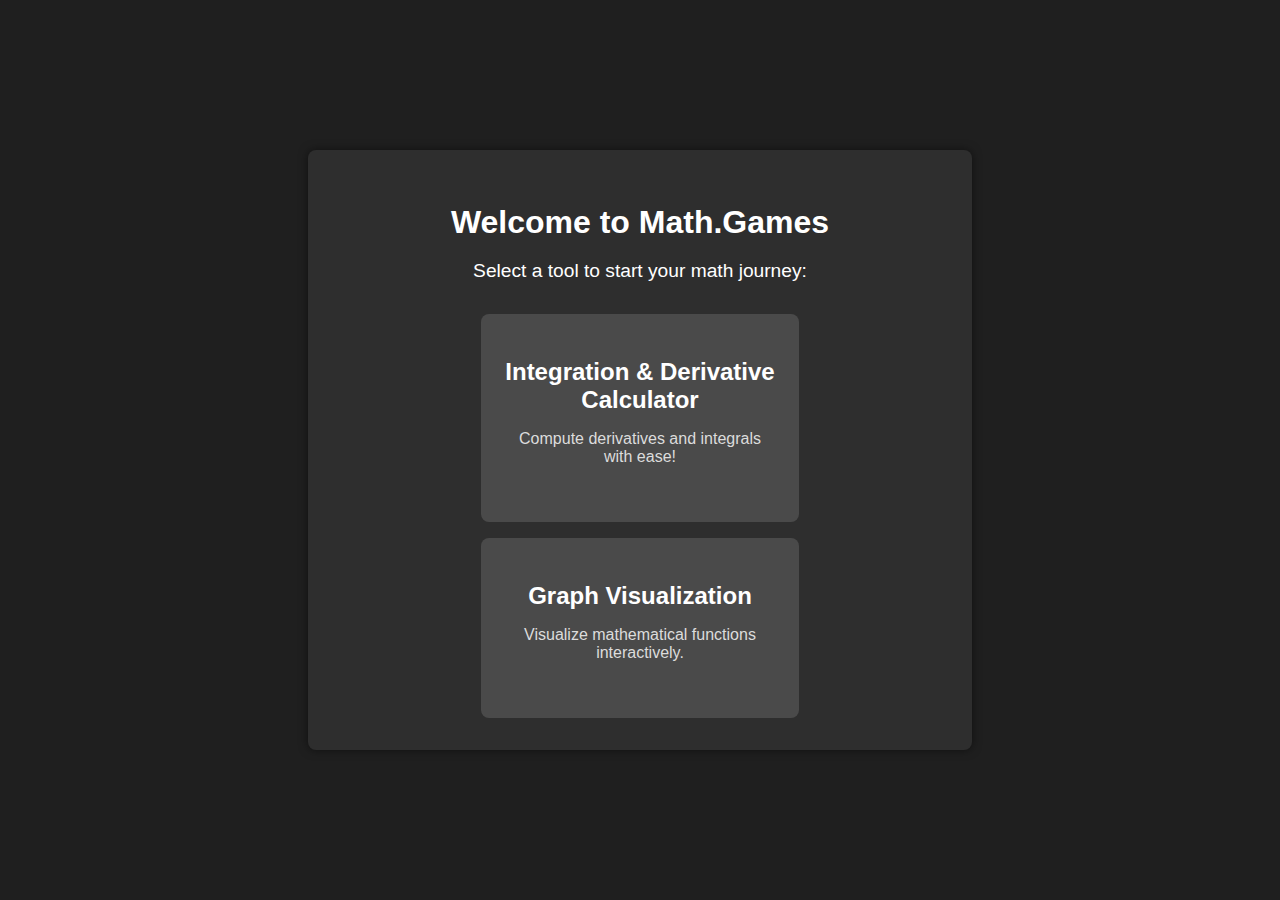
<file: index.html>
<!DOCTYPE html>
<html lang="en">
<head>
    <meta charset="UTF-8">
    <meta name="viewport" content="width=device-width, initial-scale=1.0">
    <title>Math Games</title>
    <link rel="stylesheet" href="style.css">
</head>
<body>
    <div class="container">
        <h1>Welcome to Math.Games</h1>
        <p>Select a tool to start your math journey:</p>

        <div class="windows">
            <div class="window" id="calcWindow">
                <h2>Integration & Derivative Calculator</h2>
                <p>Compute derivatives and integrals with ease!</p>
            </div>
            <div class="window" id="graphWindow">
                <h2>Graph Visualization</h2>
                <p>Visualize mathematical functions interactively.</p>
            </div>
        </div>
    </div>
    <script src="script.js"></script>
</body>
</html>
</file>
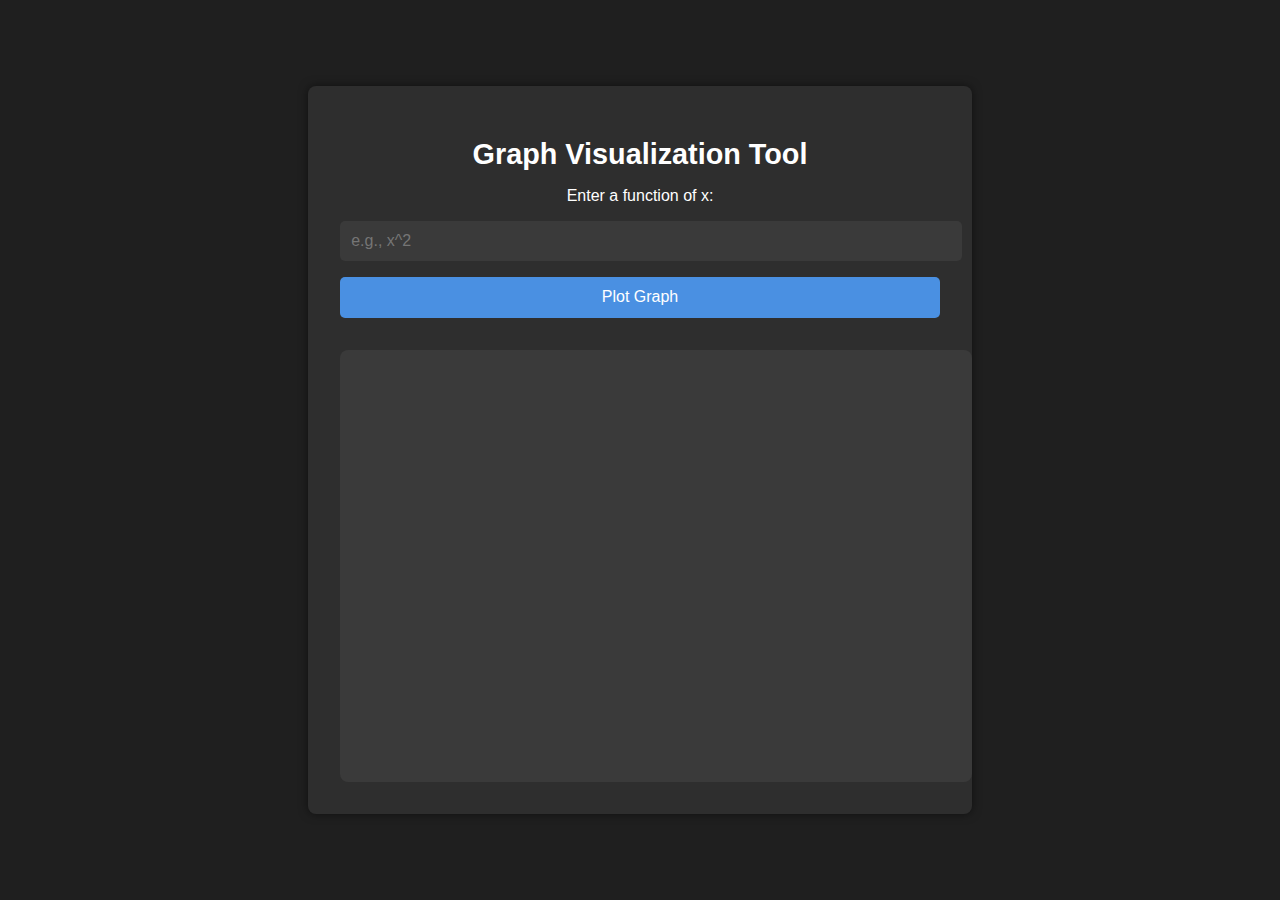
<file: graph-visualization.html>
<!DOCTYPE html>
<html lang="en">
<head>
    <meta charset="UTF-8">
    <meta name="viewport" content="width=device-width, initial-scale=1.0">
    <title>Graph Visualization</title>
    <link rel="stylesheet" href="tool-style.css">
    <script src="https://cdn.plot.ly/plotly-2.16.1.min.js"></script>
</head>
<body>
    <div class="container">
        <h1>Graph Visualization Tool</h1>
        <form id="graphForm">
            <label for="functionInput">Enter a function of x:</label>
            <input type="text" id="functionInput" placeholder="e.g., x^2" required>
            <button type="submit">Plot Graph</button>
        </form>
        <div id="graph"></div>
    </div>
    <script src="graph.js"></script>
</body>
</html>
</file>
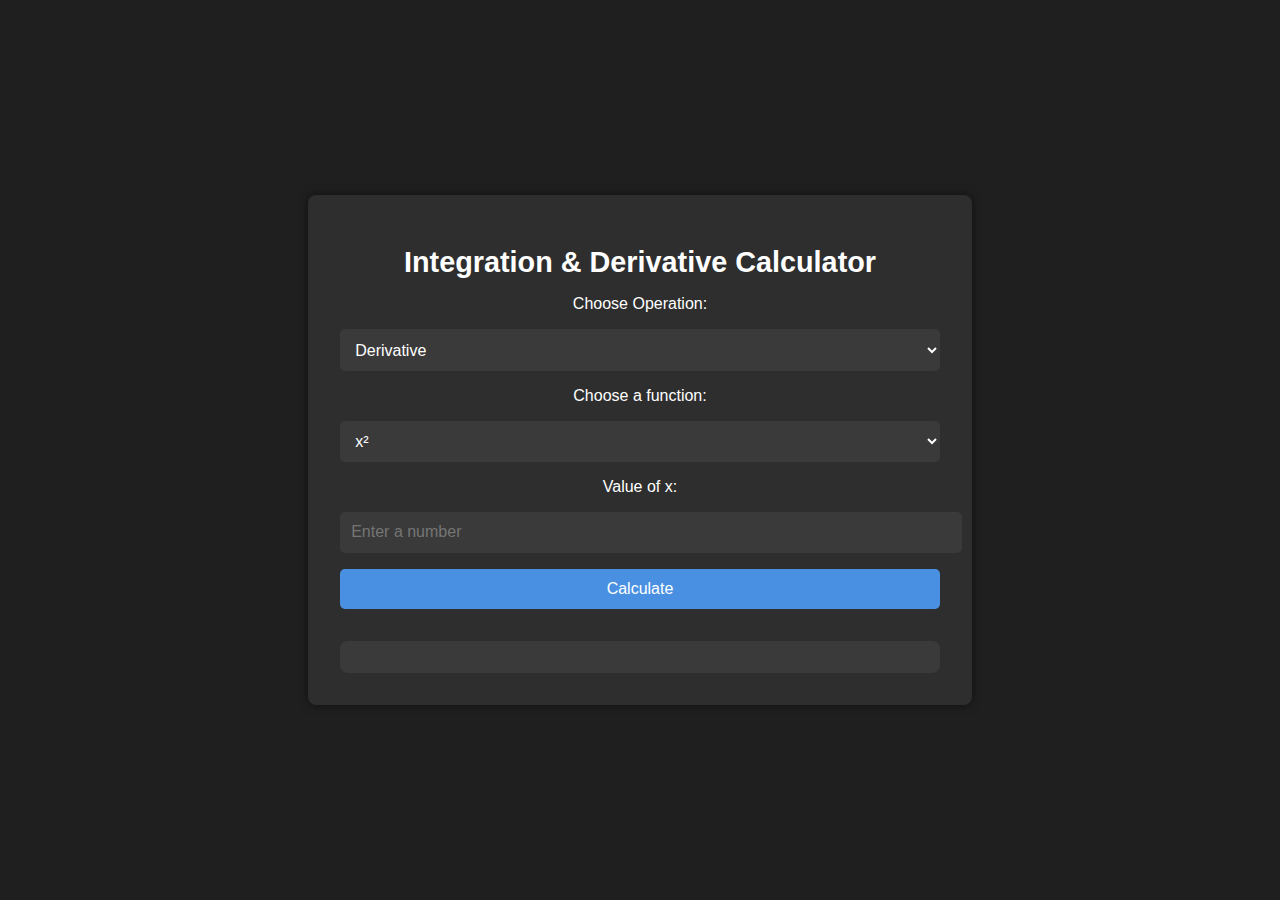
<file: integrate-calc.html>
<!DOCTYPE html>
<html lang="en">
<head>
    <meta charset="UTF-8">
    <meta name="viewport" content="width=device-width, initial-scale=1.0">
    <title>Integration & Derivative Calculator</title>
    <link rel="stylesheet" href="tool-style.css">
</head>
<body>
    <div class="container">
        <h1>Integration & Derivative Calculator</h1>
        <form id="calcForm">
            <label for="operation">Choose Operation:</label>
            <select id="operation">
                <option value="derivative" selected>Derivative</option>
                <option value="integral">Integral</option>
            </select>

            <label for="functionSelect">Choose a function:</label>
            <select id="functionSelect">
                <option value="x^2">x²</option>
                <option value="x^3">x³</option>
                <option value="sin(x)">sin(x)</option>
                <option value="cos(x)">cos(x)</option>
                <option value="e^x">e^x</option>
                <option value="ln(x)">ln(x)</option>
            </select>

            <label for="xInput">Value of x:</label>
            <input type="number" id="xInput" placeholder="Enter a number" required step="any"/>

            <button type="submit">Calculate</button>
        </form>
        <div id="result"></div>
    </div>
    <script src="calc.js"></script>
</body>
</html>
</file>
<file: style.css>
body {
  margin: 0;
  padding: 0;
  font-family: "Segoe UI", Tahoma, Geneva, Verdana, sans-serif;
  background: #1f1f1f;
  color: #ffffff;
  display: flex;
  justify-content: center;
  align-items: center;
  min-height: 100vh;
  text-align: center;
}

.container {
  background: #2e2e2e;
  padding: 2rem;
  border-radius: 8px;
  box-shadow: 0 0 10px rgba(0,0,0,0.5);
  max-width: 600px;
  width: 90%;
}

h1 {
  margin-bottom: 1rem;
}

p {
  margin-bottom: 2rem;
  font-size: 1.2rem;
}

.windows {
  display: flex;
  justify-content: space-around;
  gap: 1rem;
  flex-wrap: wrap;
}

.window {
  background: #4a4a4a;
  padding: 1.5rem;
  border-radius: 8px;
  width: 45%;
  cursor: pointer;
  transition: background 0.3s, transform 0.3s;
  text-align: center;
}

.window:hover {
  background: #357abf;
  transform: scale(1.05);
}

.window h2 {
  margin-bottom: 1rem;
}

.window p {
  font-size: 1rem;
  color: #dcdcdc;
}
</file>
<file: tool-style.css>
/* Shared CSS for Integration/Derivative Calculator and Graph Visualization Tool */
body {
    margin: 0;
    padding: 0;
    font-family: "Segoe UI", Tahoma, Geneva, Verdana, sans-serif;
    background: #1f1f1f;
    color: #ffffff;
    display: flex;
    justify-content: center;
    align-items: center;
    min-height: 100vh;
    text-align: center;
}

.container {
    background: #2e2e2e;
    padding: 2rem;
    border-radius: 8px;
    box-shadow: 0 0 10px rgba(0, 0, 0, 0.5);
    max-width: 600px;
    width: 90%;
}

h1 {
    margin-bottom: 1rem;
    font-size: 1.8rem;
}

form {
    display: flex;
    flex-direction: column;
    gap: 1rem;
}

input, select {
    padding: 0.7rem;
    border: none;
    border-radius: 5px;
    background: #3a3a3a;
    color: #ffffff;
    font-size: 1rem;
    width: 100%;
}

button {
    padding: 0.7rem;
    border: none;
    border-radius: 5px;
    background: #4a90e2;
    color: #ffffff;
    font-size: 1rem;
    cursor: pointer;
    transition: background 0.3s;
}

button:hover {
    background: #357abf;
}

#result, #graph {
    margin-top: 2rem;
    padding: 1rem;
    background: #3a3a3a;
    border-radius: 8px;
    font-size: 1.1rem;
}

#graph {
    height: 400px;
    width: 100%;
}
</file>
